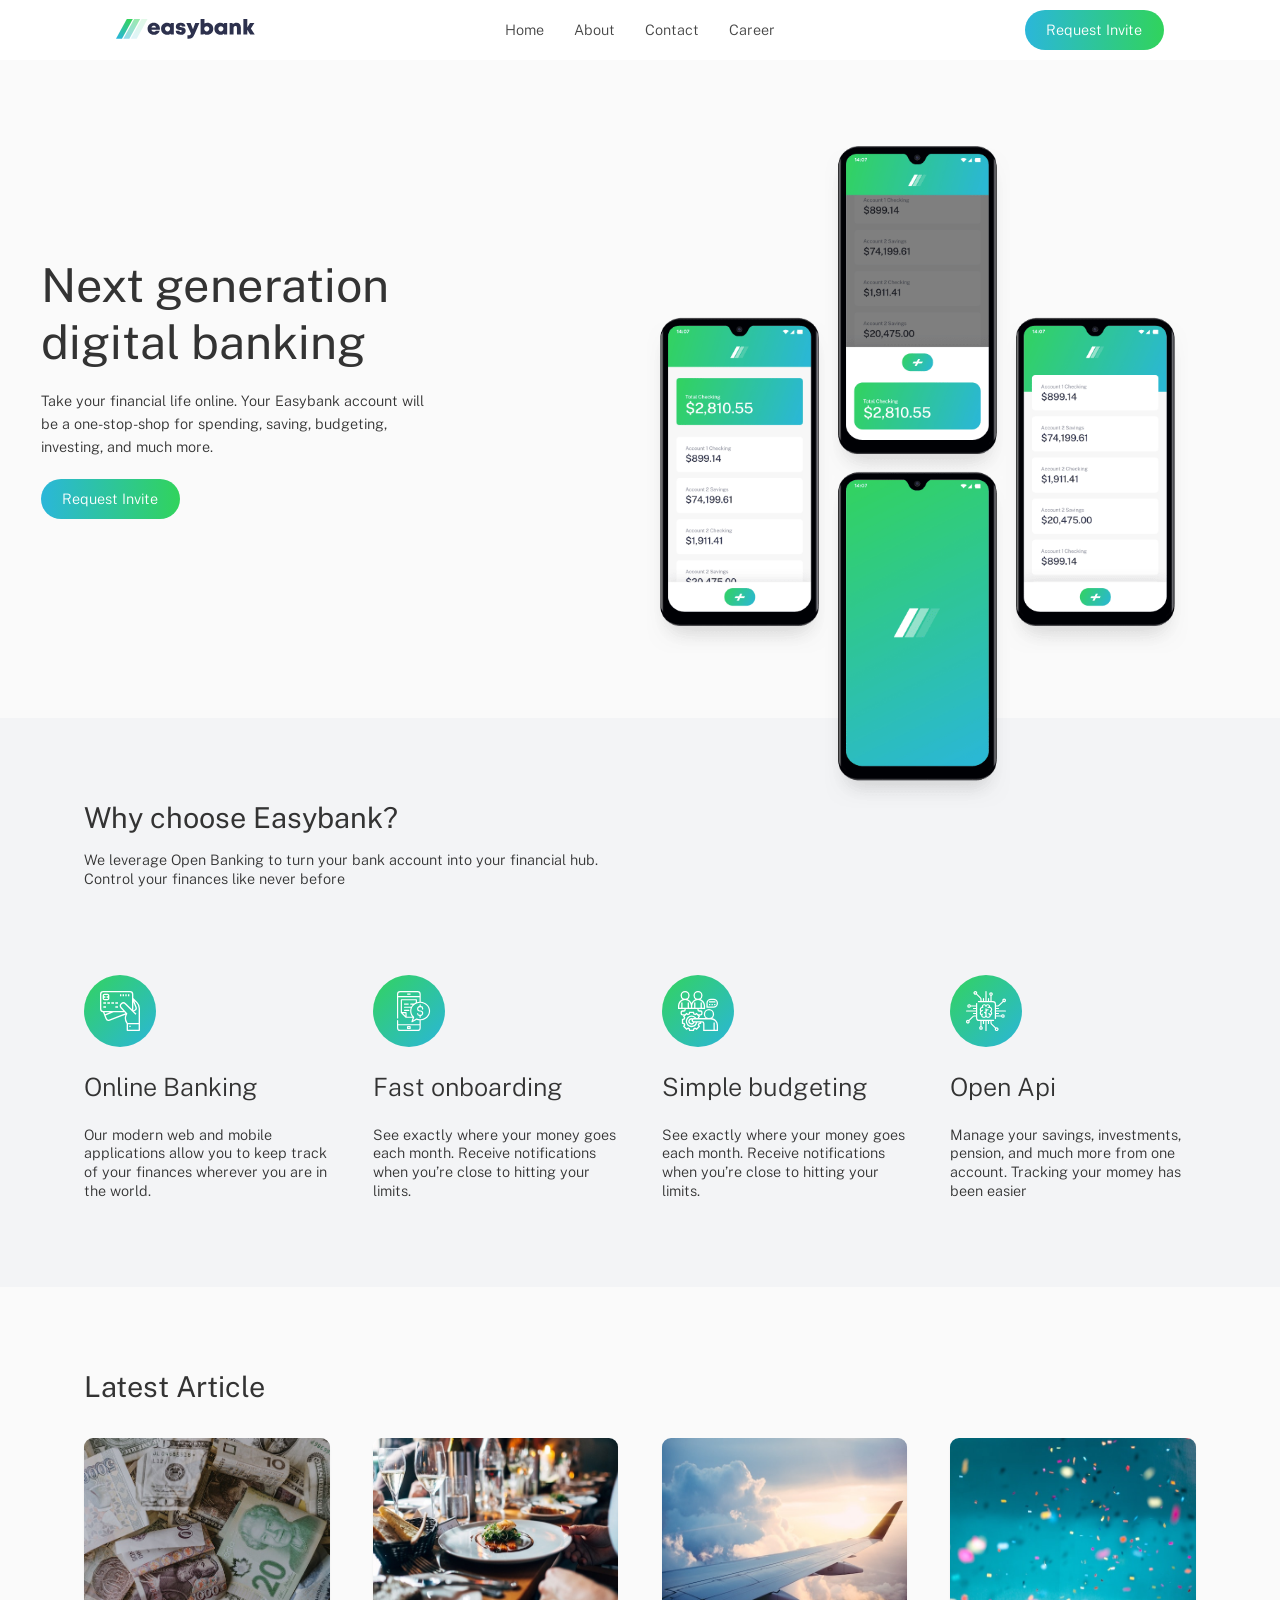
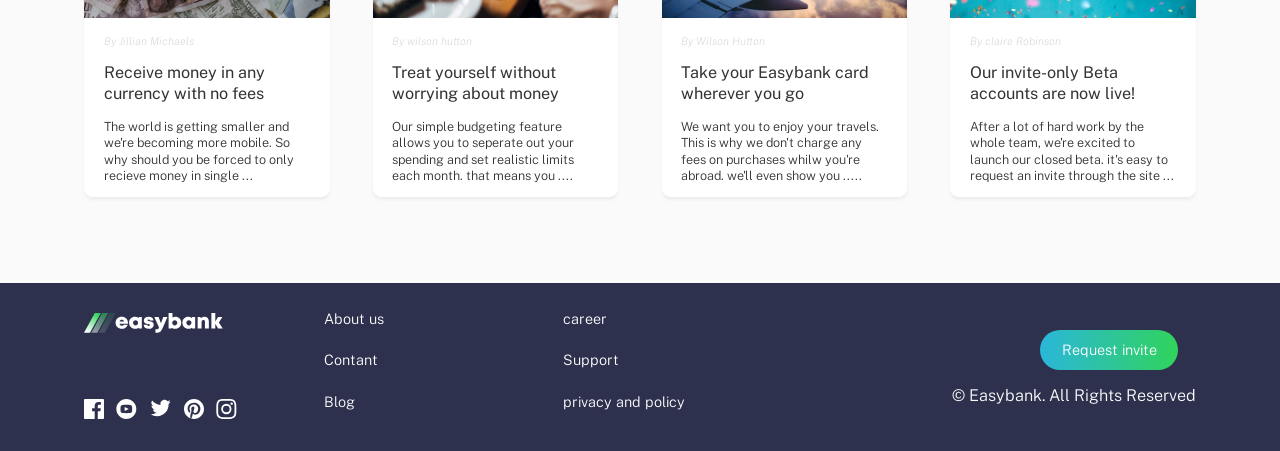
<file: index.html>
<!DOCTYPE html>
<html lang="en">
<head>
    <meta charset="UTF-8">
    <meta name="viewport" content="width=device-width, initial-scale=1.0">
    <link rel="icon" type="image/png" sizes="32x32" href="./images/fav-icon-logo.svg">

    <link rel="preconnect" href="https://fonts.googleapis.com">
    <link rel="preconnect" href="https://fonts.gstatic.com" crossorigin>
    <link href="https://fonts.googleapis.com/css2?family=Public+Sans:ital,wght@0,100..900;1,100..900&display=swap" rel="stylesheet">
    <link rel="stylesheet" href="style.css">
    <title>Easy Bank</title>

</head>
<body>
  
  
    <main>
        <section class="header" >
            <header class="navbar">
                <div class="logo"><img src="/images/logo.svg" alt=""></div>
                <nav class="nav-links">
                    <ul>
                        <li><a href="#home">Home</a></li>
                        <li><a href="#about">About</a></li>
                        <li><a href="#services">Contact</a></li>
                        <li><a href="#contact">Career</a></li>
                    </ul>
                </nav>
                    <a href="#" class="btn btn-logo">
                        Request Invite
                    </a>

                <button class="menu-btn">
                    <img src="./images/icon-hamburger.svg" alt="" srcset="" class="menu-btn open">
                    <img src="./images/icon-close.svg" alt="" srcset="" class="menu-btn close">

                </button>
            </header>
        </section>
        <section class="section-hero">
            <div class="hero-container">
                <div class="hero-text-box">
                    <h1 class="hero-heading">Next generation digital banking</h1>
                    <p class="hero-description">
                        Take your financial life online. Your Easybank account will be a one-stop-shop 
                        for spending, saving, budgeting, investing, and much more.
                    </p>
                    <a href="#" class="btn hell sign">
                         Request Invite
                    </a>
                </div>
                <div class="hero-img-box">
                    <img src="./images/image-mockups.png" alt="hero image" class="hero-img">
                </div>
            </div>
        </section>
        <section class="section-features">
            <div class="container">
                <div class="features-container">
                    <h2 class="feature-heading">Why choose Easybank?</h2>
                    <p class="feature-text">
                        We leverage Open Banking to turn your bank account into your financial hub. Control your finances like never before
                    </p>
                </div>
                <div class="features grid grid--4-cols">
                    <div class="feature-box ">
                        <img src="./images/icon-online.svg" alt="Online banking logo" class="feature-img">
                        <h3 class="feature-subheading">Online Banking</h3>
                        <p class="feature-text">Our modern web and mobile applications allow you to keep track of your finances 
                            wherever you are in the world.</p>
                    </div>
                    <div class="feature-box">
                        <img src="./images/icon-budgeting.svg" alt="Online banking logo" class="feature-img">
                        <h3 class="feature-subheading">Fast onboarding</h3>
                        <p class="feature-text">
                            See exactly where your money goes each month. Receive notifications when you’re 
                            close to hitting your     limits.
                        </p>
                    </div>
                    <div class="feature-box">
                        <img src="./images/icon-onboarding.svg" alt="Online banking logo" class="feature-img">
                        <h3 class="feature-subheading">Simple budgeting</h3>
                        <p class="feature-text">
                            See exactly where your money goes each month. Receive notifications when you’re 
                            close to hitting your limits.
                        </p>
                    </div>
                    <div class="feature-box">
                        <img src="./images/icon-api.svg" alt="Online banking logo" class="feature-img">
                        <h3 class="feature-subheading">Open Api</h3>
                        <p class="feature-text">
                             Manage your savings, investments, pension, and much more from one account. 
                             Tracking your momey has been easier 

                        </p>
                    </div>
                </div>
            </div>
        </section>
        <section class="section-article">
           <div class="container">
            <h2 class="feature-heading">Latest Article</h2>
           </div>
           <article class="container grid grid--4-cols">
            <div class="article-box">
                <div class="article-img-box">
                    <img src="./images/image-currency.jpg" alt="Currency" class="article-img">

                </div>
                <div class="article-text-box">
                     <p class="article-author">
                    By Jillian Michaels
                </p>
                <h3 class="article-title">Receive money in any currency with no fees</h3>
                <p class="article-text">
                    The world is getting smaller and we're becoming more mobile. 
                    So why should you be forced to only recieve money in single ...
                </p>
                </div>
               
            </div>
            <div class="article-box">
                <div class="article-img-box">
                    <img src="./images/image-restaurant.jpg" alt="Currency" class="article-img">

                </div>
                <div class="article-text-box">
                    <p class="article-author">By wilson hutton</p>
                <h3 class="article-title">Treat yourself without worrying about money</h3>
                <p class="article-text">
                    Our simple budgeting feature allows you to seperate out your spending and set realistic limits
                    each month. that means you ....
                </p>
                </div>
                
            </div>
            <div class="article-box">
                <div class="article-img-box">
                    <img src="./images/image-plane.jpg" alt="Currency" class="article-img">

                </div>
                <div class="article-text-box">
                     <p class="article-author">By Wilson Hutton</p>
                <h3 class="article-title">Take your Easybank card wherever you go</h3>
                <p class="article-text">
                    We want you to enjoy your travels. This is why we don't charge any 
                    fees on purchases whilw you're abroad. we'll even show you .....
                </p>

                </div>
               
            </div>
            <div class="article-box">
                <div class="article-img-box">
                    <img src="./images/image-confetti.jpg" alt="Currency" class="article-img">

                </div>
                <div class="article-text-box">
                     <p class="article-author">By claire Robinson</p>
                <h3 class="article-title">Our invite-only Beta accounts are now live!</h3>
                <p class="article-text">
                    After a lot of hard work by the whole team, we're excited to launch our 
                    closed beta. it's easy to request an invite through the site ...
                </p>

                </div>
               
            </div>

           </article>
        </section>
    </main>
    <footer>
        <div class="container footer-grid">
            <div class="footer-img-box">
                <div class="logo">
                    <img src="./images/footer-logo.svg" alt="" class="footer-logo-img">
                </div>
                <div class="socials">
                    <li>
                        <img src="./images/icon-facebook.svg" alt="">
                    </li>
                    <li>
                        <img src="./images/icon-youtube.svg" alt="">
                    </li>
                    <li>
                        <img src="./images/icon-twitter.svg" alt="">
                    </li>
                    <li>
                        <img src="./images/icon-pinterest.svg" alt="">
                    </li>
                    <li>
                        <img src="./images/icon-instagram.svg" alt="">
                    </li>
                </div>
            </div>
            <div class="footer-box">
                <li class="aboutus">About us</li>
                <li class="aboutus">Contant</li>
                <li class="aboutus">Blog</li>
            </div>
            <div class="footer-box">
                <li class="aboutus">career</li>
                <li class="aboutus">Support</li>
                <li class="aboutus">privacy and policy</li>
            </div>
            <div class="footer-button">
                <a href="#" class="btn btn--foot">Request invite</a>
                <p>
                    © Easybank. All Rights Reserved
                </p>
            </div>
            
        </div>
    </footer>
    <script>
        const btnNavEl = document.querySelector(".menu-btn")
        const headerEl = document.querySelector(".header")

        btnNavEl.addEventListener('click', ()=>{
            headerEl.classList.toggle("nav-open")
        })
    </script>
</body>
</html>
</file>
<file: style.css>
/*
SPACING SYSTEM (px)
2 / 4 / 8 / 12 / 16 / 24 / 32 / 48 / 64 / 80 / 96 / 128

FONT SIZE SYSTEM (px)
10 / 12 / 14 / 16 / 18 / 20 / 24 / 30 / 36 / 44 / 52 / 62 / 74 / 86 / 98
*/
/* 
Color system

### Primary

- Dark Blue: hsl(233, 26%, 24%)
- Lime Green: hsl(136, 65%, 51%)
- Bright Cyan: hsl(192, 70%, 51%)

### Neutral

- Grayish Blue: hsl(233, 8%, 62%)
- Light Grayish Blue: hsl(220, 16%, 96%)
- Very Light Gray: hsl(0, 0%, 98%)
- White: hsl(0, 0%, 100%)


*/

/* 
#Font weight:
300
400
700

#line height: 1(Normal)

#border-radius

#border
*/


*{
    box-sizing: border-box;
    padding: 0;
    margin: 0;
}
html{
    font-size: 62.5%;
    overflow-x: hidden;
    scroll-behavior: smooth;
}
body{
    font-family: "Public Sans", sans-serif;
    font-weight: 300;
    line-height: 1;
    color: #333;
    font-size: 1.8rem;
    overflow-x: hidden;
}
:root{
    --Dark-blue: hsl(233, 26%, 24%);
    --Lime-green: hsl(136, 65%, 51%);
    --light-green: hsl(137, 69%, 71%);
    --Bright-cyan: hsl(192, 70%, 51%);
    --light-cyan: hsl(196, 61%, 70%);

    --Grayish-blue: hsl(233, 8%, 62%);
    --Light-grayish-blue: hsl(220, 16%, 96%);
    --Very-light-gray: hsl(0, 0%, 98%);
    --White-: hsl(0, 0%, 100%);

}
.navbar {
    display: flex;
    justify-content: space-between;
    align-items: center;
    padding: 10px 20px;
    color: #222;
    width: 85%;
    box-sizing: border-box;
    margin: 0 auto;
    z-index: 9999999;

    /* background-color: #eee; */


}
.header{
    background-color:  var(--White-);
    z-index: 9999;
    box-shadow: rgba(0, 0, 0, 0.1) 0px 4px 6px -1px, rgba(0, 0, 0, 0.06) 0px 2px 4px -1px;
}

.logo {
    font-size: 1.5em;
}

.nav-links ul {
    list-style-type: none;
    margin: 0;
    padding: 0;
    display: flex;
}

.nav-links li {
    margin: 0 15px;
}

.nav-links a {
    color: #444;
    text-decoration: none;
    position: relative;
    transition: color 0.3s;
}

.nav-links a::after {
    content: '';
    display: block;
    width: 0;
    height: 2px;
    background-image: linear-gradient(to left,var(--Dark-blue), var(--light-green));
    transition: all 0.3s;
    position: absolute;
    bottom: -6px;
    left: 0;
}

.nav-links a:hover {
    color: #ddd;
}

.nav-links a:hover::after {
    width: 100%;
}

.section-hero{
    padding: 9.6rem 0;
    background-color: var(--Very-light-gray);

    /* position: relative; */
}
.hero-container{
    display: grid;
    align-items: center;
    gap: 5.2rem;
    grid-template-columns: 1fr 2fr;
    padding: 0 6.4rem;
    max-width: 140rem;
    /* justify-self: end; */
    margin: 0 auto 0 auto;
}
.hero-heading{
    /* padding: 9.6rem 0; */
    font-size: 5.2rem;
    font-weight: 400;
    margin: 0 auto;
    margin-bottom: 2rem;
    line-height: 1.2;
    /* padding: 0 3.2rem; */
    
}
.hero-description{
    font-size: 1.6rem;
    font-weight: 300;
    line-height: 1.6;
    margin-bottom: 2.4rem;
}
.hero-img-box{
    /* background-image: url(./images/bg-intro-desktop.svg); */
     /* margin-top: -12rem; */
    /* position: absolute;
    right: 0;
    top: 1rem;
    bottom: 10rem;
    /* padding: 5rem; */
    /* margin-right: -15rem;  */
    width: 100%;
    
}
.hero-img{
    width: 80%;
    margin-bottom: -20rem;

    /* position: absolute; */
    /* right: -5rem; */
    /* top: 0; */
    transform: translateX(20rem);


}
.btn:link, 
.btn:active{
    padding: 1.4rem 2.4rem;
    /* color: #fff; */
    background-image: linear-gradient(to left, var(--Lime-green), var(--Bright-cyan));
    display: inline-block;
    border-radius: 20px;
    font-size: 1.6rem;
    text-decoration: none;
    cursor: pointer;
    color: var(--White-);
}

.btn:hover,
.btn:visited{
    background-image: linear-gradient(to left, var(--light-green), var(--light-cyan));
}
.section-features{
    padding: 9.6rem 0;
    background-color: var(--Light-grayish-blue);
}
.container{
    max-width: 130rem;
    margin: 0 auto;
    padding: 0 3.2rem;
}
.features-container{
    font-size: 1.6rem;
    max-width: 60rem;
    display: flex;
    flex-direction: column;
    gap: 2rem;
}
.features{

    column-gap: 6.4rem;
    margin-top: 9.6rem;
    /* row-gap: 4.2rem; */

}
.feature-heading{
    font-size: 3.2rem;
    font-weight: 400;
}
.feature-text{
    font-size: 1.6rem;
    line-height: 1.3;
}
.feature-subheading{
    font-size: 2.8rem;
    font-weight: 300;
    margin: 2.8rem 0;
}
.grid{
    display: grid;
    gap: 4.8rem;
}
.grid--4-cols{
    grid-template-columns: repeat(4, 1fr);
}
.section-article{
    padding: 9.6rem 0;
    background-color: var(--Very-light-gray);    
}
.article-text-box{
    display: flex;
    flex-direction: column;
    /* align-items: center; */
    font-size: 1.6rem;
    line-height: 1.3;
    gap: 1.6rem;
    background-color: #fff;
    /* box-shadow: 0.3rem 0.3rem 0.3rem #888; */
    padding: 1.4rem 2.2rem;
    border-radius: 0 0 9px 9px;

}

.article-img{
    border-radius: 9px 9px 0 0;
    height: 20rem;
    object-fit:fill;
    width: 100%;
}
.article-text{
    font-size: 1.4rem;
    font-weight: 300;
}
.article-box{
    background-color: #fff;
    margin-top: 4rem;
    box-shadow: rgba(0, 0, 0, 0.05) 0px 3px 3px 0px;
    border-radius: 9px;
}
.article-author{
    color: #ddd;
    font-size: 1.2rem;
    font-style: italic;
    font-weight: 300;
}
.article-title{
    font-size: 1.8rem;
    font-weight: 400;
    cursor: pointer;
}
.article-title:hover{
    color:var(--Lime-green)   
}
.footer-grid{
    display: grid;
    grid-template-columns: 1fr 1fr 1fr 2fr;
    gap: 4.8rem;
}
footer{
    background-color: var(--Dark-blue);
    padding: 3.2rem 0;
    color: var(--White-);
    cursor: pointer;
}
li{
    list-style: none;
    font-size: 1.6rem;
}
.footer-logo-img{
    /* width: 4.8rem; */
    fill: white;
}
.socials{
    display: flex;
    gap: 1.4rem;
}
.footer-img-box{
    display: flex;
    flex-direction: column;
    gap: 7rem;
}
.footer-box{
    display: flex;
    flex-direction: column;
    gap: 3rem;
}
.footer-button{
    justify-self: self-end;
    text-align: right;
    color: #fff;
}
.btn--foot{
    margin: 2rem;
}
.body-logo{
    fill: var(--White-);
}
.menu-btn{
    display: inline-block;
    background: none;
    border: none;
    display: none;
}

@media (max-width: 84em){
    html{
        font-size: 56.25%;
    }
    .hero-container{
        gap: 4.4rem;
        padding: 0 3.4rem;

    }
    .hero-img{
        /* margin: 0; */
        width: 70%;
    }
    
}
@media (max-width: 74em){
    html{
        font-size: 50%;
    }
    .hero-container{
        gap: 1.8rem;
        padding: 0 4.4rem;

    }
    .hero-img{
        width: 60%;
    }
}
@media (max-width: 59em){
    html{
        overflow-x: hidden;
    }
    body{
        overflow-x: hidden;
    }
    .hero-container{
        grid-template-columns: 1fr;
        align-items: center;
        justify-self: center;
        text-align: center;
        grid-template-rows: 1.3fr 1fr;
    }
    .hero-img-box{
        grid-row: 1;
        /* transform: translate(-20rem,-20rem); */
        /* margin-top: -10px; */
        /* overflow-Z: hidden; */
        /* margin-left: 0; */
        /* margin-right: 0; */
        /* text-align: center; */
        /* position: absolute; */
        align-self: center;
        justify-self: center;
        display: flex;
        align-items: center;
        justify-content: center;
        /* left: auto;
    
        right: auto; */
        /* background-color: red; */
        /* z-index: -10; */


    }
    .nav-links{
        /* display: none; */
        position: absolute;
        width:  100%;

        /* background-color: wheat; */
        background-color: rgba(243, 232, 232, 0.89);
        height: 100vh;
        top: 0;
        left: 0;
        /* bottom: -5rem;    */

        display: flex;
        /* flex-direction: column; */
        align-items: center;
        justify-content: center;
        gap: 2rem;
        z-index: 9999;
        flex-direction: column;
        opacity: 0;
        pointer-events: none;
        visibility: hidden;
        transform: translateY(100%);
        transition: all 0.5s ease-in-out;
        backdrop-filter: blur(5px);
    }
    .nav-links ul{
        display: flex;
        flex-direction: column;
        gap: 4rem;

    }
    .nav-links a{
        font-size: 2.4rem;

    }
    .nav-open .nav-links{
        visibility: visible;
        pointer-events: auto;
        opacity: 1;
        transform: translateY(0);
    }
    .menu-btn{
        display: block;
    }
    .nav-open .open{
        display: none;
    }
    .close{
        display: none;
    }
    .nav-open .close{
        display: block;
        z-index: 10000000000000000000;
        color: #444;
    }

    .btn-logo:link{
        display: none;
    }
    .hero-img{
        /* margin: 0; */
        width: 50%;
        align-self: center;
        justify-self: center;
        transform: translate(5%, -10%);
        top: 20rem;

      
    }
    .hero-text-box{
        text-align: center;
        padding: 2rem .4rem;
        margin-top: 5rem;

    }
    .grid--4-cols{
        grid-template-columns: 1fr 1fr;
    }
}
@media (max-width: 34em) {
    .hero-container{
   
        grid-template-rows: 1fr 1fr;
    }
    .hero-img{
        /* margin: 0; */
        width: 70%;
    }
    .hero-text-box{
        margin-top: 3rem;
    }
    .grid--4-cols{
        grid-template-columns: 1fr;
    }
    .feature-box{
        text-align: center;
        padding: 0 3.8rem;
    }
    .features-container{
        text-align: center;
        padding: 0 4.2rem;
    }
    .feature-heading{
        font-size: 4.2rem;
        margin-bottom: 1.2rem;
    }
    .article-box{
        /* padding: 0 1.2rem; */
        gap: 1.2rem;
    }
    .article-text-box{
    padding: 4.4rem 6rem;
    }
    .footer-grid{
        grid-template-columns: 1fr;
        text-align: center;
        gap: 3rem;
    }
    .footer-button{
        justify-self: center;        
        align-self: center;
        text-align: center;
        /* margin-right: -20px; */

    }
    .socials{
        display: flex;
        align-items: center;
        justify-content: center;
        text-align: center;

    }
    
    .btn-foot{
        /* margin: 0; */
    }
}
</file>
